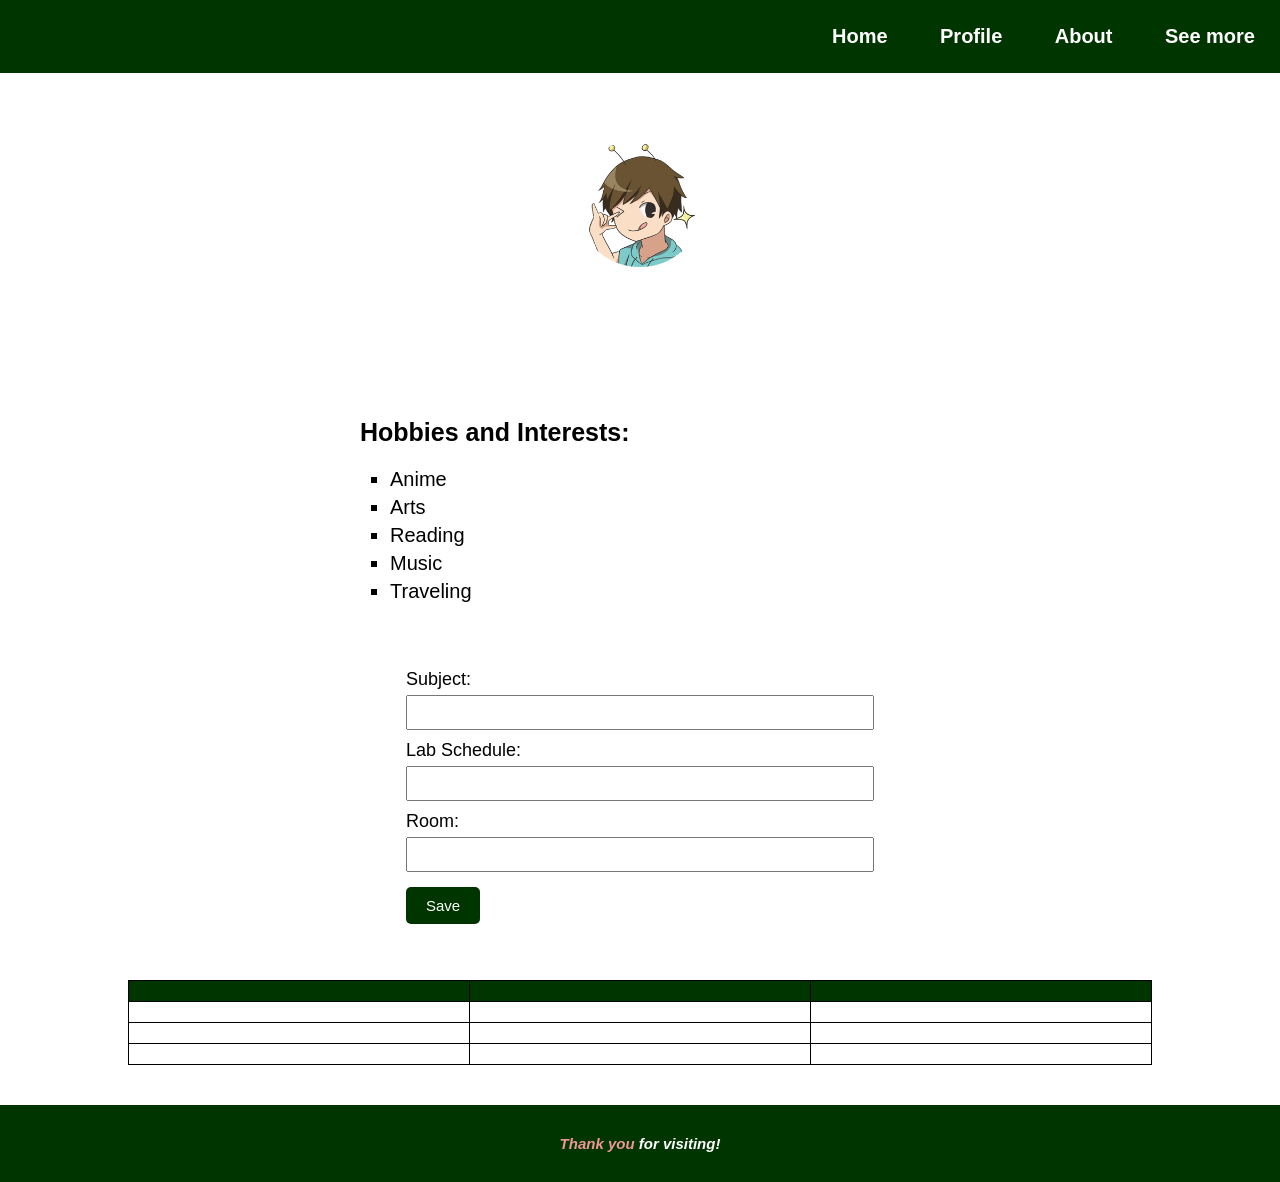
<file: quiz1.html>
<!DOCTYPE html>
<html lang="en">
<head>
    <meta charset="UTF-8">
    <meta name="viewport" content="width=device-width, initial-scale=1.0">
    <title>Quiz 1 - Student Profile</title>
    <style>
        * {
            box-sizing: border-box;
        }

        body {
            background-color: rgb(255, 255, 255);
            font-family: Arial, sans-serif;
            margin: 0;
            padding: 0;
        }

        .header {
            background-color: rgb(0, 53, 0);
            padding: 25px;
            display: flex;
            justify-content: flex-end;
            align-items: center;
        }

        .navbar a {
            font-size: 20px;
            color: white;
            margin-left: 3rem;
            font-weight: 700;
            text-decoration: none;
        }

        .navbar a:hover {
            text-decoration: underline;
        }

        .card {
            width: 500px;
            margin: 30px auto;
            text-align: center;
            padding: 20px;
            border-radius: 20px;
        }

        .card h1,
        .card h4 {
            color: white;
            margin: 10px 0;
        }

        .card img {
            height: 10rem;
            padding: 1rem;
            display: block;
            margin: 0 auto;
            border-radius: 50%;
        }

        section.interests {
            margin: 30px auto;
            max-width: 600px;
        }

        section.interests h2 {
            color: black;
            font-size: 25px;
            margin-left: 20px;
        }

        .interests ul {
            list-style-type: square;
            padding-left: 50px;
        }

        .interests li {
            color: black;
            font-size: 20px;
            margin: 5px 0;
        }

        .inputt {
            margin: 40px auto;
            max-width: 500px;
            padding: 1rem;
        }

        .inputt label {
            color: black;
            font-size: 18px;
            display: block;
            margin-top: 10px;
        }

        .inputt input {
            width: 100%;
            padding: 8px;
            margin-top: 5px;
        }

        .inputt button {
            color: white;
            background-color: rgb(0, 53, 0);
            font-size: 15px;
            margin-top: 15px;
            padding: 10px 20px;
            border: none;
            border-radius: 5px;
            cursor: pointer;
        }

        .inputt button:hover {
            background-color: rgb(2, 70, 2);
        }

        .table {
            margin: 40px auto;
            border-collapse: collapse;
            width: 80%;
            border: 1px solid black;
        }

        .table th,
        .table td {
            border: 1px solid black;
            padding: 10px 20px;
            text-align: center;
        }

        .table th {
            background: rgb(0, 53, 0);
            color: white;
            font-size: 18px;
        }

        .table td {
            background-color: white;
            font-size: 16px;
        }

        .footer {
            background-color: rgb(0, 53, 0);
            padding: 20px;
            display: flex;
            justify-content: center;
            align-items: center;
        }

        .footer h1 {
            color: white;
            font-size: 15px;
        }

        span {
            color: rgb(238, 150, 150);
        }

        @media (max-width: 768px) {
            .card,
            .interests,
            .inputt {
                margin-left: auto;
                margin-right: auto;
                text-align: center;
            }

            .inputt input {
                width: 90%;
            }

            .table {
                width: 95%;
            }

            .interests ul {
                padding-left: 20px;
            }
        }
    </style>
</head>
<body>
    <header class="header">
        <nav class="navbar">
            <a href="#">Home</a>
            <a href="#">Profile</a>
            <a href="#">About</a>
            <a href="#">See more</a>
        </nav>
    </header>

    <main>
        <div class="card">
            <img src="main.png" alt="Profile picture of Lourence Hentji I. Osma">
            <h1>Lourence Hentji I. Osma</h1>
            <h4>BS Information Technology - 3rd Year College</h4>
        </div>

        <section class="interests">
            <h2>Hobbies and Interests:</h2>
            <ul>
                <li>Anime</li>
                <li>Arts</li>
                <li>Reading</li>
                <li>Music</li>
                <li>Traveling</li>
            </ul>
        </section>

        <form class="inputt" id="scheduleForm">
            <label for="subject">Subject:</label>
            <input type="text" id="subject" name="subject">

            <label for="schedule">Lab Schedule:</label>
            <input type="text" id="schedule" name="schedule">

            <label for="room">Room:</label>
            <input type="text" id="room" name="room">

            <button type="submit">Save</button>
        </form>

        <table class="table" id="scheduleTable">
            <thead>
                <tr>
                    <th></th>
                    <th></th>
                    <th></th>
                </tr>
            </thead>
            <tbody>
                <tr>
                    <td></td>
                    <td></td>
                    <td></td>
                </tr>
                <tr>
                    <td></td>
                    <td></td>
                    <td></td>
                </tr>
                <tr>
                    <td></td>
                    <td></td>
                    <td></td>
                </tr>
            </tbody>
        </table>
    </main>

    <footer class="footer">
        <h1><em><span>Thank you</span> for visiting!</em></h1>
    </footer>

    <script>
        document.getElementById("scheduleForm").addEventListener("submit", function (e) {
            e.preventDefault();

            const subject = document.getElementById("subject").value.trim();
            const schedule = document.getElementById("schedule").value.trim();
            const room = document.getElementById("room").value.trim();

            if (subject && schedule && room) {
                const table = document.getElementById("scheduleTable").querySelector("tbody");
                const row = document.createElement("tr");

                row.innerHTML = `
                    <td>${subject}</td>
                    <td>${schedule}</td>
                    <td>${room}</td>
                `;

                table.appendChild(row);
                this.reset();

                const btn = this.querySelector("button");
                btn.style.backgroundColor = "#4CAF50";
                setTimeout(() => {
                    btn.style.backgroundColor = "rgb(0, 53, 0)";
                }, 500);
            } else {
                alert("Please fill all fields!");
            }
        });
    </script>
</body>
</html>
</file>
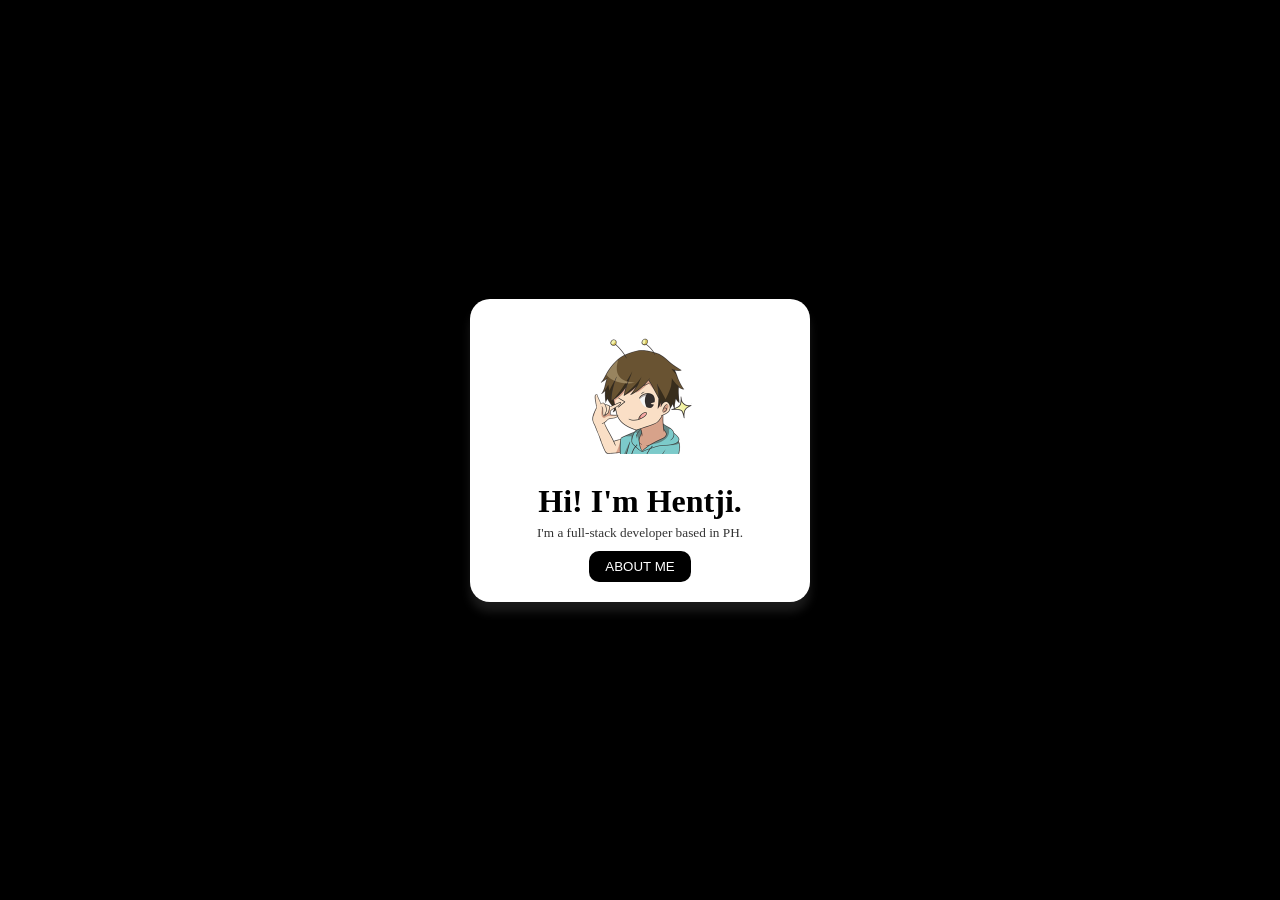
<file: quiz2.html>
<!DOCTYPE html>
<html lang="en">
<head>
  <meta charset="UTF-8" />
  <meta name="viewport" content="width=device-width, initial-scale=1.0"/>
  <title>Hentji Card</title>
  <style>
    body {
      display: flex;
      justify-content: center;
      align-items: center;
      min-height: 100vh;
      background: #000;
      font-family: Georgia, "Times New Roman", Times, serif;
      margin: 0;
    }

    .card {
      width: 300px;
      text-align: center;
      background: #fff;
      padding: 20px;
      border-radius: 20px;
      box-shadow: 0 10px 10px rgba(255, 255, 255, 0.1);
      transition: transform 0.3s ease, box-shadow 0.3s ease;
    }

    .card:hover {
      transform: translateY(-5px);
      box-shadow: 0 15px 15px rgba(255, 255, 255, 0.2);
    }

    .card img {
      width: 120px;
      height: 120px;
      border-radius: 25%;
      object-fit: cover;
      padding: 15px;
    }

    .card h1 {
      margin: 10px 0 5px;
      color: #000;
    }

    .card h5 {
      margin: 0;
      color: #333;
      font-weight: normal;
    }

    #btn-aboutme {
      margin-top: 10px;
      padding: 8px 16px;
      background-color: #000;
      color: white;
      border: none;
      border-radius: 10px;
      cursor: pointer;
      transition: background-color 0.3s ease;
    }

    #btn-aboutme:hover {
      background-color: coral;
    }

    #info {
      margin-top: 15px;
      color: #000;
      transition: opacity 0.3s ease, max-height 0.3s ease;
    }

    .hide {
      display: none;
    }
  </style>
</head>
<body>
  <div class="card">
    <img src="main.png" class="img" alt="Profile Image" />
    <h1>Hi! I'm Hentji.</h1>
    <h5>I'm a full-stack developer based in PH.</h5>
    <button id="btn-aboutme">ABOUT ME</button>
    <div id="info" class="hide">
      <p>I'm a self-made programmer.</p>
    </div>
  </div>

  <script>
    document.addEventListener("DOMContentLoaded", function () {
      const btnAboutMe = document.getElementById("btn-aboutme");
      const infoDiv = document.getElementById("info");

      btnAboutMe.addEventListener("click", function () {
        const isHidden = infoDiv.classList.contains("hide");

        infoDiv.classList.toggle("hide");
        btnAboutMe.textContent = isHidden ? "Show Less" : "ABOUT ME";
      });
    });
  </script>
</body>
</html>
</file>
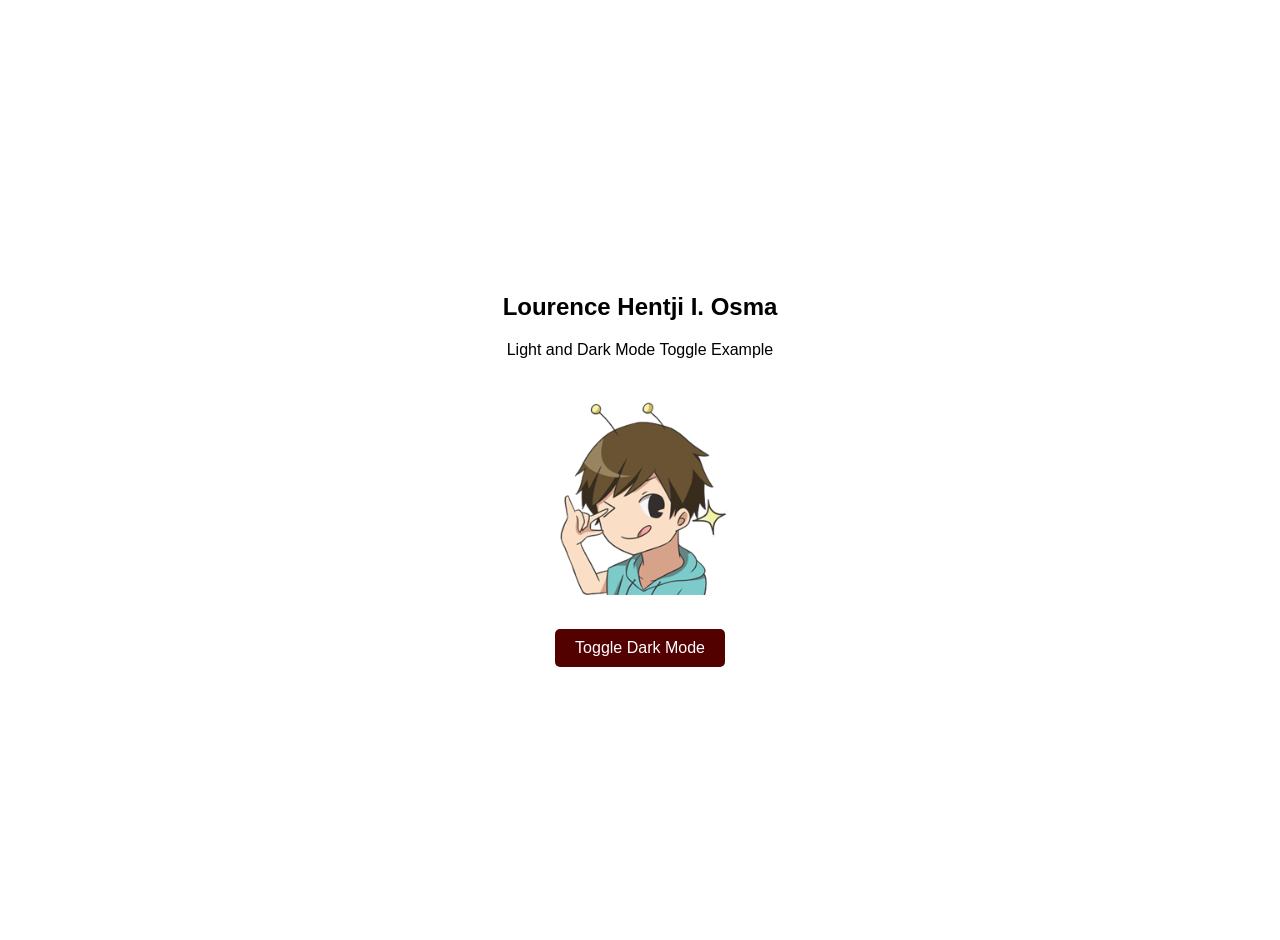
<file: quiz3.html>
<!DOCTYPE html>
<html lang="en">
<head>
    <meta charset="UTF-8">
    <meta name="viewport" content="width=device-width, initial-scale=1.0">
    <title>Quiz 3 - Dark Mode Toggle</title>
    <style>
        body {
            background-color: rgb(255, 255, 255);
            color: rgb(0, 0, 0);
            font-family: Arial, sans-serif;
            margin: 0;
            padding: 20px;
            display: flex;
            flex-direction: column;
            align-items: center;
            justify-content: center;
            min-height: 100vh;
            transition: all 0.3s ease;
        }
        .dark-mode {
            background-color: rgb(82, 0, 0);
            color: rgb(255, 255, 255);
        }
        .section {
            text-align: center;
            margin-bottom: 30px;
        }
        .section h1, .section p {
            display: flex;
            align-items: center;
            justify-content: center;
        }
        .section img {
            width: 200px;
            height: 200px;
            border-radius: 10px;
            object-fit: cover;
            margin-top: 20px;
        }
        button {
            background: rgb(82, 0, 0);
            color: white;
            border: none;
            padding: 10px 20px;
            border-radius: 5px;
            cursor: pointer;
            font-size: 16px;
            transition: background 0.3s;
        }
        button:hover {
            background: rgb(120, 0, 0);
        }
    </style>
</head>
<body>
    <section class="section">
        <h1>Lourence Hentji I. Osma</h1>
        <p>Light and Dark Mode Toggle Example</p>
        <div>
            <img src="main.png" alt="Styled Image">
        </div>
    </section>
    <button onclick="toggleDarkMode()">Toggle Dark Mode</button>
    <script>
        function toggleDarkMode() {
            document.body.classList.toggle("dark-mode");
        }
    </script>
</body>
</html>
</file>
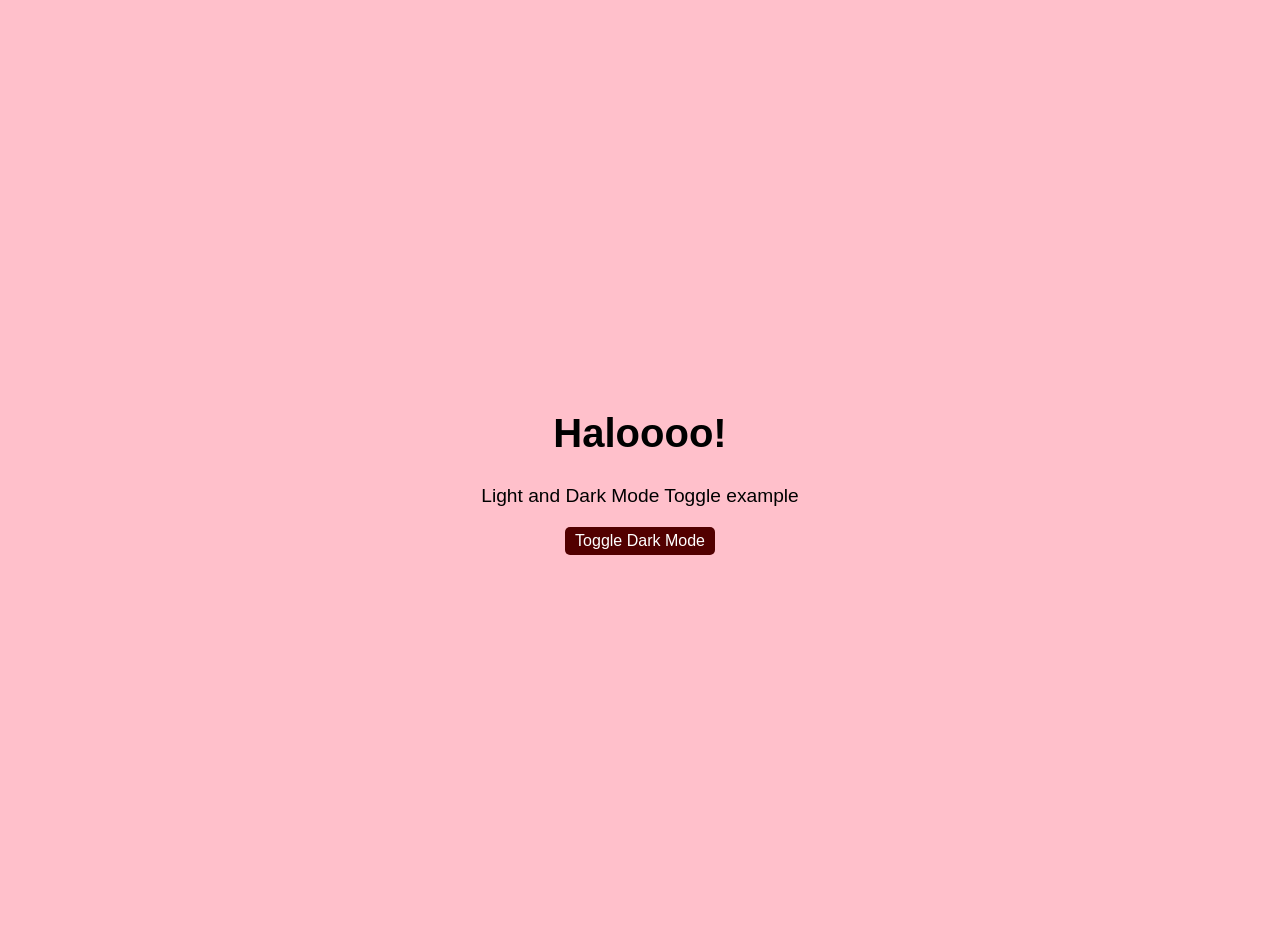
<file: quiz4.html>
<!DOCTYPE html>
<html lang="en">
<head>
    <meta charset="UTF-8" />
    <meta name="viewport" content="width=device-width, initial-scale=1.0" />
    <title>Quiz 4 - Toggle Dark Mode (ACT 4)</title>
    <style>
        body {
            background-color: pink;
            color: black;
            display: flex;
            flex-direction: column;
            justify-content: center;
            align-items: center;
            font-family: Arial, sans-serif;
            margin: 0;
            padding: 20px;
            min-height: 100vh;
            transition: all 0.3s ease;
        }
        .dark-mode {
            background-color: black;
            color: pink;
        }
        h1 {
            margin-bottom: 10px;
            font-size: 2.5rem;
        }
        p {
            margin-bottom: 20px;
            font-size: 1.2rem;
        }
        button {
            background: rgb(82, 0, 0);
            color: white;
            border: none;
            padding: 5px 10px;
            border-radius: 5px;
            cursor: pointer;
            font-size: 16px;
            transition: background 0.3s;
        }
        button:hover {
            background: rgb(120, 0, 0);
        }
    </style>
</head>
<body>
    <h1>Haloooo!</h1>
    <p id="modeText">Light and Dark Mode Toggle example</p>
    <button onclick="toggleDarkMode()">Toggle Dark Mode</button>

    <script>
        function toggleDarkMode() {
            document.body.classList.toggle("dark-mode");
            const p = document.getElementById("modeText");
            if (document.body.classList.contains("dark-mode")) {
                p.innerText = "Welcome to Dark Mode!";
            } else {
                p.innerText = "Back to Light Mode!";
            }
        }
    </script>
</body>
</html>
</file>
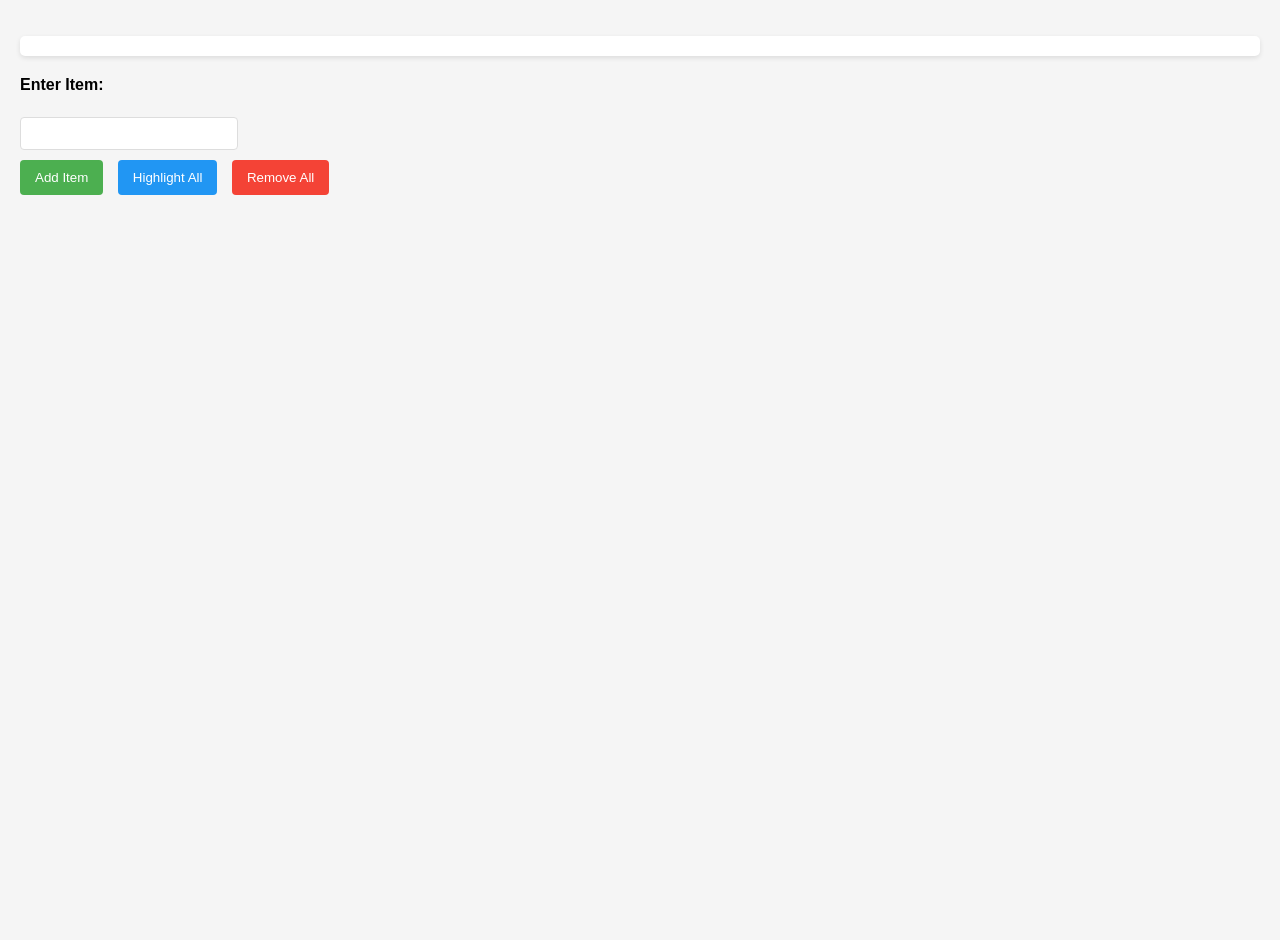
<file: quiz5.html>
<!DOCTYPE html>
<html lang="en">
<head>
    <meta charset="UTF-8">
    <meta name="viewport" content="width=device-width, initial-scale=1.0">
    <style>
        body {
            font-family: Arial, sans-serif;
            margin: 0;
            padding: 20px;
            background: #f5f5f5;
            min-height: 100vh;
        }
        #container {
            list-style-type: none;
            padding: 0;
            margin-bottom: 20px;
            background: white;
            border-radius: 5px;
            padding: 10px;
            box-shadow: 0 2px 5px rgba(0,0,0,0.1);
        }
        #container li {
            padding: 10px;
            border-bottom: 1px solid #eee;
        }
        #container li:last-child {
            border-bottom: none;
        }
        label {
            display: block;
            margin-bottom: 5px;
            font-weight: bold;
        }
        input {
            width: 200px;
            padding: 8px;
            margin-bottom: 10px;
            border: 1px solid #ddd;
            border-radius: 4px;
        }
        button {
            background: #4CAF50;
            color: white;
            border: none;
            padding: 10px 15px;
            border-radius: 4px;
            cursor: pointer;
            margin-right: 10px;
            transition: background 0.3s;
        }
        button:hover {
            background: #45a049;
        }
        #highlightAll {
            background: #2196F3;
        }
        #highlightAll:hover {
            background: #0b7dda;
        }
        #removeAll {
            background: #f44336;
        }
        #removeAll:hover {
            background: #d32f2f;
        }
    </style>
</head>
<body>
    <ul id="container"></ul>
    <label for="textbox">Enter Item: </label><br>
    <input type="text" id="textbox">
    <div>
        <button id="addItem">Add Item</button>
        <button id="highlightAll">Highlight All</button>
        <button id="removeAll">Remove All</button>
    </div>
    <script>
        document.getElementById("addItem").onclick = function () {
            let textbox = document.getElementById("textbox")
            let container = document.getElementById("container")
            let li = document.createElement("li");
            li.textContent = textbox.value;
            container.appendChild(li);
            textbox.value = "";
        }
        
        document.getElementById("highlightAll").onclick = function () {
            let ali = document.querySelectorAll("li");
            for (let content of ali) {
                content.style = "color: blue; font-weight: bold;";
            }
        }
        
        document.getElementById("removeAll").onclick = function () {
            let ali = document.querySelectorAll("li");
            for (let content of ali) {
                content.remove();
            }
        }
    </script>
</body>
</html>
</file>
